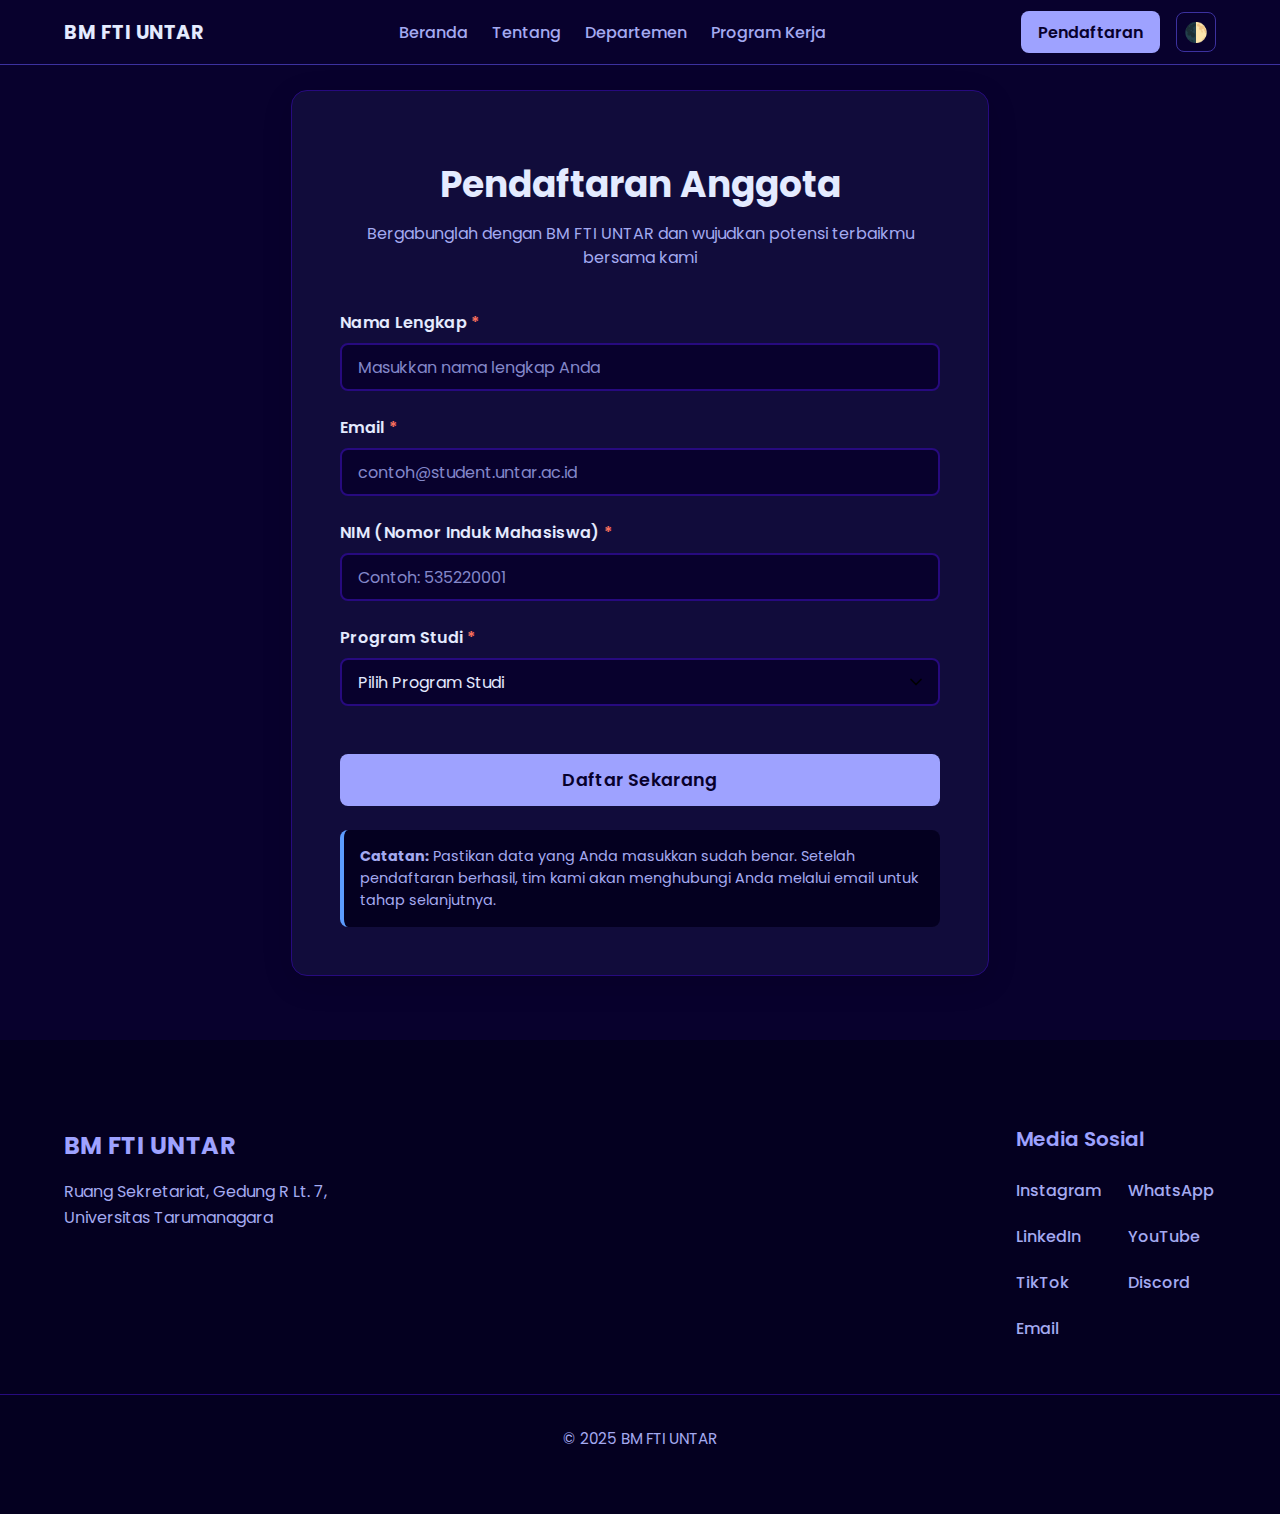
<file: pendaftaran.html>
<!DOCTYPE html>
<html lang="en">

<head>
    <meta charset="UTF-8">
    <meta name="viewport" content="width=device-width, initial-scale=1.0">
    <title>BMFTI</title>

    <link rel="preconnect" href="https://fonts.googleapis.com">
    <link rel="preconnect" href="https://fonts.gstatic.com" crossorigin>
    <link
        href="https://fonts.googleapis.com/css2?family=Poppins:ital,wght@0,100;0,200;0,300;0,400;0,500;0,600;0,700;0,800;0,900;1,100;1,200;1,300;1,400;1,500;1,600;1,700;1,800;1,900&display=swap"
        rel="stylesheet">

    <script src="assets/js/prevent-fouc.js"></script>

    <link rel="stylesheet" href="assets/css/base.css" />
    <link rel="stylesheet" href="assets/css/components.css" />
    <link rel="stylesheet" href="assets/css/pages/pendaftaran.css" />
</head>

<body>
    <!-- NAVBAR -->
    <header class="navbar">
        <a href="index.html" class="navbar__brand">BM FTI UNTAR</a>

        <nav class="navbar__menu" aria-label="Navigasi utama">
            <a href="index.html">Beranda</a>
            <a href="tentang.html">Tentang</a>
            <a href="departemen.html">Departemen</a>
            <a href="#program-kerja">Program Kerja</a>
        </nav>

        <div class="navbar__actions">
            <a href="pendaftaran.html" class="btn btn-primary">Pendaftaran</a>
            <button id="theme-toggle" aria-label="Ubah tema (gelap/terang)">🌓</button>
        </div>
    </header>

    <main>
        <section class="pendaftaran">
            <div class="pendaftaran__container">
                <div class="pendaftaran__header">
                    <h1 class="pendaftaran__title">Pendaftaran Anggota</h1>
                    <p class="pendaftaran__subtitle">
                        Bergabunglah dengan BM FTI UNTAR dan wujudkan potensi terbaikmu bersama kami
                    </p>
                </div>

                <form class="pendaftaran__form" id="registrationForm" novalidate>
                    <div class="form-group">
                        <label for="namaLengkap" class="form-label form-label--required">Nama Lengkap</label>
                        <input type="text" id="namaLengkap" name="namaLengkap" class="form-input"
                            placeholder="Masukkan nama lengkap Anda" required autocomplete="name">
                        <div class="form-error">Nama lengkap wajib diisi</div>
                    </div>

                    <div class="form-group">
                        <label for="email" class="form-label form-label--required">Email</label>
                        <input type="email" id="email" name="email" class="form-input"
                            placeholder="contoh@student.untar.ac.id" required autocomplete="email">
                        <div class="form-error">Email harus valid dan wajib diisi</div>
                    </div>

                    <div class="form-group">
                        <label for="nim" class="form-label form-label--required">NIM (Nomor Induk Mahasiswa)</label>
                        <input type="text" id="nim" name="nim" class="form-input" placeholder="Contoh: 535220001"
                            required pattern="[0-9]{9}" maxlength="9" autocomplete="off">
                        <div class="form-error">NIM harus terdiri dari 9 digit angka</div>
                    </div>

                    <div class="form-group">
                        <label for="programStudi" class="form-label form-label--required">Program Studi</label>
                        <select id="programStudi" name="programStudi" class="form-select" required>
                            <option value="">Pilih Program Studi</option>
                            <option value="teknik-informatika">Teknik Informatika</option>
                            <option value="sistem-informasi">Sistem Informasi</option>
                        </select>
                        <div class="form-error">Program studi wajib dipilih</div>
                    </div>

                    <button type="submit" class="form-submit">
                        Daftar Sekarang
                    </button>
                </form>

                <div class="form-info">
                    <p class="form-info__text">
                        <strong>Catatan:</strong> Pastikan data yang Anda masukkan sudah benar.
                        Setelah pendaftaran berhasil, tim kami akan menghubungi Anda melalui email
                        untuk tahap selanjutnya.
                    </p>
                </div>

                
            </div>
            <div class="pendaftaran__success" id="successMessage">
                <div class="success-icon">✓</div>
                <h2 class="success-title">Pendaftaran Berhasil!</h2>
                <p class="success-message">
                    Terima kasih telah mendaftar sebagai anggota BM FTI UNTAR.
                    Kami akan menghubungi Anda melalui email dalam 1-2 hari kerja.
                </p>
                <div class="success-actions">
                    <a href="index.html" class="btn btn-primary">Kembali ke Beranda</a>
                    <button onclick="resetForm()" class="btn btn-ghost">Daftar Lagi</button>
                </div>
            </div>
        </section>
    </main>

    <footer class="footer">
        <div class="footer__container">
            <div class="footer__column footer__info">
                <h3>BM FTI UNTAR</h3>
                <p>Ruang Sekretariat, Gedung R Lt. 7, Universitas Tarumanagara</p>
            </div>
            <div class="footer__column footer__social">
                <h3>Media Sosial</h3>
                <ul>
                    <li><a href="https://instagram.com" target="_blank">Instagram</a></li>
                    <li><a href="https://wa.me" target="_blank">WhatsApp</a></li>
                    <li><a href="https://linkedin.com" target="_blank">LinkedIn</a></li>
                    <li><a href="https://youtube.com" target="_blank">YouTube</a></li>
                    <li><a href="https://tiktok.com" target="_blank">TikTok</a></li>
                    <li><a href="https://discord.com" target="_blank">Discord</a></li>
                    <li><a href="mailto:bmfti@untar.ac.id">Email</a></li>
                </ul>
            </div>
        </div>
        <div class="footer__copyright">
            <p>© 2025 BM FTI UNTAR</p>
        </div>
    </footer>

    <script src="assets/js/theme.js" defer></script>
    <script src="assets/js/mobile-menu.js"></script>
    <script src="assets/js/pendaftaran.js"></script>
</body>

</html>
</file>
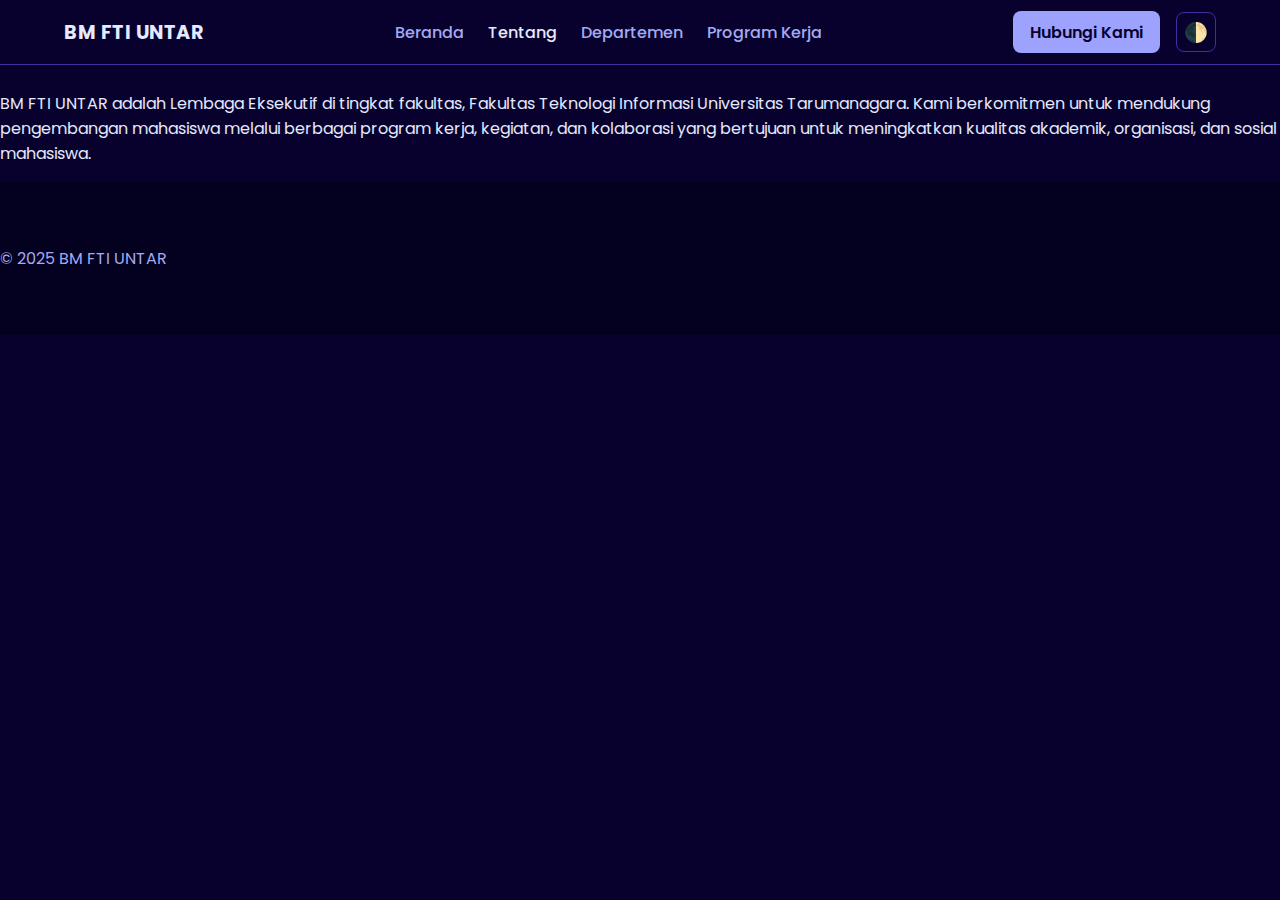
<file: tentang.html>
<!DOCTYPE html>
<html lang="en">

<head>
    <meta charset="UTF-8">
    <meta name="viewport" content="width=device-width, initial-scale=1.0">
    <title>BMFTI</title>

    <link rel="preconnect" href="https://fonts.googleapis.com">
    <link rel="preconnect" href="https://fonts.gstatic.com" crossorigin>
    <link
        href="https://fonts.googleapis.com/css2?family=Poppins:ital,wght@0,100;0,200;0,300;0,400;0,500;0,600;0,700;0,800;0,900;1,100;1,200;1,300;1,400;1,500;1,600;1,700;1,800;1,900&display=swap"
        rel="stylesheet">

    <script src="assets/js/prevent-fouc.js"></script>

    <link rel="stylesheet" href="assets/css/base.css" />
    <link rel="stylesheet" href="assets/css/components.css" />
    <link rel="stylesheet" href="assets/css/pages/home.css" />
</head>

<body>
    <!-- NAVBAR -->
    <header class="navbar">
        <a href="index.html" class="navbar__brand">BM FTI UNTAR</a>

        <nav class="navbar__menu" aria-label="Navigasi utama">
            <a href="index.html">Beranda</a>
            <a href="tentang.html" class="active">Tentang</a>
            <a href="#departemen">Departemen</a>
            <a href="#program-kerja">Program Kerja</a>
        </nav>

        <div class="navbar__actions">
            <a href="#kontak" class="btn btn-primary">Hubungi Kami</a>
            <button id="theme-toggle" aria-label="Ubah tema (gelap/terang)">🌓</button>
        </div>
    </header>

    <main>
        <section class="tentang-detail">
            <h1>Tentang BM FTI UNTAR</h1>
            <p>
                BM FTI UNTAR adalah Lembaga Eksekutif di tingkat fakultas, Fakultas Teknologi Informasi Universitas
                Tarumanagara.
                Kami berkomitmen untuk mendukung pengembangan mahasiswa melalui berbagai program kerja, kegiatan, dan
                kolaborasi
                yang bertujuan untuk meningkatkan kualitas akademik, organisasi, dan sosial mahasiswa.
            </p>
        </section>
    </main>

    <footer class="footer">
        © 2025 BM FTI UNTAR
    </footer>

    <script src="assets/js/theme.js" defer></script>
</body>

</html>
</file>
<file: assets/css/base.css>
html,
body {
  margin: 0;
  padding: 0;
  background: var(--bg);
  color: var(--text);
  font-family: "Poppins", sans-serif, system-ui, -apple-system;
  overflow-x: hidden;
}

:root {
  /* oklch */
  --bg-dark: oklch(0.1 0.085 280);
  --bg: oklch(0.15 0.085 280);
  --bg-light: oklch(0.2 0.085 280);
  --text: oklch(0.96 0.1 280);
  --text-muted: oklch(0.76 0.1 280);
  --highlight: oklch(0.5 0.17 280);
  --border: oklch(0.4 0.17 280);
  --border-muted: oklch(0.3 0.17 280);
  --primary: oklch(0.76 0.17 280);
  --secondary: oklch(0.76 0.17 100);
  --danger: oklch(0.7 0.17 30);
  --warning: oklch(0.7 0.17 100);
  --success: oklch(0.7 0.17 160);
  --info: oklch(0.7 0.17 260);
}

body.light {
  /* oklch */
  --bg-dark: oklch(0.92 0.085 280);
  --bg: oklch(0.96 0.085 280);
  --bg-light: oklch(1 0.085 280);
  --text: oklch(0.15 0.17 280);
  --text-muted: oklch(0.4 0.17 280);
  --highlight: oklch(1 0.17 280);
  --border: oklch(0.6 0.17 280);
  --border-muted: oklch(0.7 0.17 280);
  --primary: oklch(0.4 0.17 280);
  --secondary: oklch(0.4 0.17 100);
  --danger: oklch(0.5 0.17 30);
  --warning: oklch(0.5 0.17 100);
  --success: oklch(0.5 0.17 160);
  --info: oklch(0.5 0.17 260);
}

/* Responsive typography */
@media (max-width: 768px) {
  html {
    font-size: 14px;
  }
}

@media (max-width: 550px) {
  html {
    font-size: 13px;
  }
}
</file>
<file: assets/css/components.css>
/* NAVBAR */
.navbar {
  position: fixed;
  top: 0;
  left: 0;
  right: 0;
  height: 64px;
  display: grid;
  grid-template-columns: auto 1fr auto;
  align-items: center;
  padding: 0 clamp(16px, 5vw, 100px);
  background: var(--bg);
  backdrop-filter: blur(8px);
  border-bottom: 1px solid var(--border);
  z-index: 1000;
}

.navbar__brand {
  font-weight: 700;
  letter-spacing: 0.5px;
  text-decoration: none;
  color: var(--text);
  font-size: clamp(1rem, 2.5vw, 1.2rem);
}

.navbar__menu {
  display: flex;
  align-items: center;
  justify-content: center;
  gap: clamp(12px, 3vw, 24px);
}

.navbar__actions {
  display: flex;
  align-items: center;
  gap: 16px;
}

.navbar__menu a {
  color: var(--text-muted);
  text-decoration: none;
  font-weight: 500;
  font-size: clamp(0.8rem, 2vw, 1rem);
  white-space: nowrap;
}

.navbar__menu a:hover,
.navbar__menu a.active {
  color: var(--text);
}

.btn {
  display: inline-flex;
  align-items: center;
  justify-content: center;
  height: 40px;
  padding: 0 16px;
  border-radius: 8px;
  border: 1px solid transparent;
  cursor: pointer;
  font-weight: 600;
  text-decoration: none;
  transition: 150ms ease;
  font-size: clamp(0.8rem, 2vw, 1rem);
  white-space: nowrap;
}

.btn-primary {
  background: var(--primary);
  color: var(--bg);
}

.btn-primary:hover {
  filter: brightness(1.1);
}

.btn-ghost {
  background: transparent;
  color: var(--text);
  border: 1px solid var(--border);
}

/* THEME SWITCH */
#theme-toggle {
  display: inline-flex;
  align-items: center;
  justify-content: center;
  width: 40px;
  height: 40px;
  border-radius: 8px;
  border: 1px solid var(--border);
  background: transparent;
  color: var(--text);
  cursor: pointer;
  transition: 150ms ease;
  font-size: 1.2rem;
}

#theme-toggle:hover {
  background: var(--bg-light);
}

/* FOOTER */
.footer {
  background: var(--bg-dark);
  color: var(--text-muted);
  padding: clamp(48px, 8vw, 64px) 0;
  margin-top: auto;
}

.footer__container {
  max-width: 1200px;
  margin: 0 auto;
  padding: 0 clamp(32px, 6vw, 64px);
  display: grid;
  grid-template-columns: 1fr 1fr;
  gap: clamp(32px, 6vw, 48px);
  align-items: start;
}

.footer__column {
  display: flex;
  flex-direction: column;
}

.footer__info {
  grid-column: 1;
}

.footer__info h3 {
  font-size: clamp(1.25rem, 3vw, 1.5rem);
  font-weight: 700;
  margin-bottom: 16px;
  color: var(--primary);
  letter-spacing: 0.5px;
}

.footer__info p {
  font-size: clamp(0.9rem, 2.5vw, 1rem);
  line-height: 1.6;
  margin: 0;
  color: var(--text-muted);
  max-width: 300px;
}

.footer__social {
  grid-column: 2;
  justify-self: end;
}

.footer__social h3 {
  font-size: clamp(1.1rem, 3vw, 1.25rem);
  font-weight: 600;
  margin-bottom: 20px;
  color: var(--primary);
}

.footer__social ul {
  list-style: none;
  padding: 0;
  margin: 0;
  display: grid;
  grid-template-columns: repeat(2, 1fr);
  gap: 12px 24px;
  min-width: 200px;
}

.footer__social li {
  display: flex;
}

.footer__social a {
  color: var(--text-muted);
  font-size: clamp(0.9rem, 2.5vw, 1rem);
  text-decoration: none;
  transition: all 150ms ease;
  padding: 4px 0;
  border-bottom: 1px solid transparent;
  font-weight: 500;
}

.footer__social a:hover {
  color: var(--primary);
  border-bottom-color: var(--primary);
  transform: translateX(4px);
}

.footer__copyright {
  grid-column: 1 / -1;
  text-align: center;
  margin-top: clamp(32px, 6vw, 48px);
  padding-top: clamp(24px, 4vw, 32px);
  border-top: 1px solid var(--border-muted);
}

.footer__copyright p {
  font-size: clamp(0.85rem, 2vw, 0.95rem);
  color: var(--text-muted);
  margin: 0;
  font-weight: 400;
}

/* Mobile responsive adjustments */
@media (max-width: 768px) {
  .navbar {
    height: 56px;
    padding: 0 16px;
  }

  .navbar__menu {
    gap: 8px;
  }

  .navbar__menu a {
    font-size: 0.85rem;
  }

  .btn {
    height: 36px;
    padding: 0 12px;
    font-size: 0.85rem;
  }

  #theme-toggle {
    width: 36px;
    height: 36px;
    font-size: 1rem;
  }

  .footer {
    padding: clamp(40px, 8vw, 48px) 0;
  }

  .footer__container {
    grid-template-columns: 1fr;
    gap: 32px;
    text-align: left;
  }

  .footer__info {
    grid-column: 1;
  }

  .footer__social {
    grid-column: 1;
    justify-self: start;
  }

  .footer__social ul {
    grid-template-columns: repeat(2, 1fr);
    gap: 16px 20px;
    min-width: unset;
    width: 100%;
  }

  .footer__copyright {
    margin-top: 32px;
    padding-top: 24px;
  }
}

@media (max-width: 550px) {
  .navbar {
    height: 52px;
    grid-template-columns: 1fr auto;
  }

  .navbar__menu {
    display: none;
  }

  .navbar__actions {
    gap: 8px;
  }

  .btn {
    height: 32px;
    padding: 0 8px;
    font-size: 0.8rem;
  }

  #theme-toggle {
    width: 32px;
    height: 32px;
    font-size: 0.9rem;
  }

  .footer {
    padding: 32px 0;
  }

  .footer__container {
    gap: 24px;
  }

  .footer__info h3 {
    margin-bottom: 12px;
  }

  .footer__social h3 {
    margin-bottom: 16px;
  }

  .footer__social ul {
    grid-template-columns: 1fr;
    gap: 12px;
  }

  .footer__social a {
    padding: 8px 0;
  }

  .footer__copyright {
    margin-top: 24px;
    padding-top: 20px;
  }
}

/* Mobile menu toggle */
.navbar__toggle {
  display: none;
  align-items: center;
  justify-content: center;
  width: 40px;
  height: 40px;
  border: 1px solid var(--border);
  border-radius: 8px;
  background: transparent;
  color: var(--text);
  cursor: pointer;
  font-size: 1.2rem;
  transition: 150ms ease;
}

.navbar__toggle:hover {
  background: var(--bg-light);
}

@media (max-width: 550px) {
  .navbar__toggle {
    display: flex;
    width: 32px;
    height: 32px;
    font-size: 1rem;
  }
}
</file>
<file: assets/css/pages/pendaftaran.css>
/* PENDAFTARAN PAGE */
.pendaftaran {
  min-height: 50vh;
  padding: clamp(80px, 10vh, 120px) 16px clamp(48px, 8vw, 64px);
  background: var(--bg);
  display: flex;
  align-items: center;
  justify-content: center;
}

.pendaftaran__container {
  max-width: 600px;
  width: 100%;
  background: var(--bg-light);
  border-radius: 16px;
  padding: clamp(32px, 6vw, 48px);
  box-shadow: 0 8px 32px rgba(0, 0, 0, 0.1);
  border: 1px solid var(--border-muted);
}

.pendaftaran__header {
  text-align: center;
  margin-bottom: clamp(32px, 6vw, 40px);
}

.pendaftaran__title {
  font-size: clamp(1.75rem, 4vw, 2.25rem);
  font-weight: 700;
  margin-bottom: 8px;
  line-height: 1.2;
  color: var(--text);
}

.pendaftaran__subtitle {
  font-size: clamp(0.9rem, 2.5vw, 1rem);
  color: var(--text-muted);
  line-height: 1.5;
}

.pendaftaran__form {
  display: flex;
  flex-direction: column;
  gap: clamp(20px, 4vw, 24px);
}

.form-group {
  display: flex;
  flex-direction: column;
  gap: 8px;
}

.form-label {
  font-size: clamp(0.9rem, 2.2vw, 1rem);
  font-weight: 600;
  color: var(--text);
  letter-spacing: 0.02em;
}

.form-label--required::after {
  content: " *";
  color: var(--danger);
}

.form-input,
.form-select {
  width: 100%;
  height: 48px;
  padding: 0 16px;
  border: 2px solid var(--border-muted);
  border-radius: 8px;
  background: var(--bg);
  color: var(--text);
  font-size: clamp(0.9rem, 2.2vw, 1rem);
  font-family: inherit;
  transition: all 150ms ease;
  box-sizing: border-box;
}

.form-input:focus,
.form-select:focus {
  outline: none;
  border-color: var(--primary);
  box-shadow: 0 0 0 3px rgba(118, 74, 188, 0.1);
}

.form-input:hover,
.form-select:hover {
  border-color: var(--border);
}

.form-select {
  cursor: pointer;
  appearance: none;
  background-image: url("data:image/svg+xml;charset=UTF-8,%3csvg xmlns='http://www.w3.org/2000/svg' viewBox='0 0 24 24' fill='none' stroke='currentColor' stroke-width='2' stroke-linecap='round' stroke-linejoin='round'%3e%3cpolyline points='6,9 12,15 18,9'%3e%3c/polyline%3e%3c/svg%3e");
  background-repeat: no-repeat;
  background-position: right 12px center;
  background-size: 20px;
  padding-right: 44px;
}

.form-input::placeholder {
  color: var(--text-muted);
  opacity: 0.8;
}

.form-error {
  font-size: clamp(0.8rem, 2vw, 0.9rem);
  color: var(--danger);
  margin-top: 4px;
  display: none;
}

.form-group.error .form-input,
.form-group.error .form-select {
  border-color: var(--danger);
  box-shadow: 0 0 0 3px rgba(239, 68, 68, 0.1);
}

.form-group.error .form-error {
  display: block;
}

.form-submit {
  margin-top: clamp(16px, 3vw, 24px);
  height: 52px;
  background: var(--primary);
  color: var(--bg);
  border: none;
  border-radius: 8px;
  font-size: clamp(1rem, 2.5vw, 1.1rem);
  font-weight: 600;
  font-family: inherit;
  cursor: pointer;
  transition: all 150ms ease;
  letter-spacing: 0.02em;
}

.form-submit:hover {
  filter: brightness(1.1);
  transform: translateY(-2px);
  box-shadow: 0 4px 16px rgba(118, 74, 188, 0.3);
}

.form-submit:active {
  transform: translateY(0);
}

.form-submit:disabled {
  opacity: 0.6;
  cursor: not-allowed;
  transform: none;
  box-shadow: none;
}

.form-info {
  margin-top: clamp(20px, 4vw, 24px);
  padding: 16px;
  background: var(--bg-dark);
  border-radius: 8px;
  border-left: 4px solid var(--info);
}

.form-info__text {
  font-size: clamp(0.85rem, 2vw, 0.9rem);
  color: var(--text-muted);
  line-height: 1.5;
  margin: 0;
}

/* Success state */
.pendaftaran__success {
  display: none;
  text-align: center;
  padding: clamp(32px, 6vw, 40px);
}

.pendaftaran__success.show {
  display: block;
}

.success-icon {
  width: 64px;
  height: 64px;
  margin: 0 auto 24px;
  background: var(--success);
  border-radius: 50%;
  display: flex;
  align-items: center;
  justify-content: center;
  font-size: 2rem;
  color: var(--bg);
}

.success-title {
  font-size: clamp(1.5rem, 3.5vw, 1.75rem);
  font-weight: 700;
  margin-bottom: 12px;
  color: var(--text);
}

.success-message {
  font-size: clamp(0.9rem, 2.2vw, 1rem);
  color: var(--text-muted);
  line-height: 1.6;
  margin-bottom: 24px;
}

.success-actions {
  display: flex;
  gap: 16px;
  justify-content: center;
  flex-wrap: wrap;
}

/* Mobile adjustments */
@media (max-width: 768px) {
  .pendaftaran {
    padding: 80px 16px 48px;
  }

  .pendaftaran__container {
    padding: 24px;
    border-radius: 12px;
  }

  .form-input,
  .form-select {
    height: 44px;
    padding: 0 12px;
  }

  .form-select {
    padding-right: 40px;
    background-size: 18px;
    background-position: right 10px center;
  }

  .form-submit {
    height: 48px;
  }

  .success-actions {
    flex-direction: column;
    align-items: center;
  }

  .success-actions .btn {
    width: 100%;
    max-width: 200px;
  }
}

@media (max-width: 480px) {
  .pendaftaran {
    padding: 70px 12px 32px;
  }

  .pendaftaran__container {
    padding: 20px;
    border-radius: 8px;
  }

  .form-input,
  .form-select {
    height: 42px;
    font-size: 16px; /* Prevents zoom on iOS */
  }

  .form-submit {
    height: 46px;
  }

  .success-icon {
    width: 56px;
    height: 56px;
    font-size: 1.75rem;
  }
}

/* High contrast mode */
@media (prefers-contrast: high) {
  .form-input,
  .form-select {
    border-width: 2px;
  }

  .form-input:focus,
  .form-select:focus {
    box-shadow: 0 0 0 4px rgba(118, 74, 188, 0.2);
  }
}

/* Reduced motion */
@media (prefers-reduced-motion: reduce) {
  .form-input,
  .form-select,
  .form-submit {
    transition: none;
  }

  .form-submit:hover {
    transform: none;
  }
}
</file>
<file: assets/css/pages/home.css>
/* HERO */
.hero {
  position: relative;
  min-height: 100vh;
  display: flex;
  align-items: center;
  justify-content: center;
  padding-top: 64px;
  overflow: hidden;
  background: var(--bg-dark);
}

.hero::before {
  content: "";
  position: absolute;
  inset: 0;
  background: url("../../img/home/hero.png") center/cover no-repeat;
  filter: brightness(1);
  z-index: 0;
}

.hero::after {
  content: "";
  position: absolute;
  inset: 0;
  background: linear-gradient(to bottom, transparent, var(--bg));
  z-index: 0.5;
}

.hero__content {
  position: relative;
  text-align: center;
  z-index: 1;
  padding: 0 16px;
  margin-top: clamp(200px, 30vh, 300px);
  max-width: 800px;
  width: 100%;
}

.hero__title {
  font-size: clamp(2.5rem, 8vw, 4.5rem);
  font-weight: 800;
  margin: 0 0 0.5rem 0;
  line-height: 1.1;
}

.hero__tagline {
  font-size: clamp(1rem, 3vw, 1.5rem);
  font-weight: 600;
  letter-spacing: 0.1em;
  margin-top: clamp(-10px, -2vw, -20px);
  text-transform: uppercase;
  color: var(--text-muted);
  line-height: 1.2;
}

/* TENTANG SECTION */
.tentang {
  padding: clamp(48px, 8vw, 64px) 16px;
  background: var(--bg);
}

.tentang__container {
  display: flex;
  flex-wrap: wrap;
  align-items: center;
  gap: clamp(24px, 5vw, 32px);
  max-width: 1200px;
  margin: 0 auto;
}

.tentang__text {
  flex: 1;
  min-width: 280px;
}

.tentang__title {
  font-size: clamp(1.75rem, 4vw, 2rem);
  font-weight: 700;
  margin-bottom: 16px;
  line-height: 1.2;
}

.tentang__description {
  font-size: clamp(0.9rem, 2.5vw, 1rem);
  color: var(--text-muted);
  margin-bottom: 24px;
  line-height: 1.6;
}

.tentang__image {
  flex: 1;
  min-width: 280px;
  text-align: center;
}

.tentang__image img {
  max-width: 100%;
  height: auto;
  border-radius: 8px;
  box-shadow: 0 4px 8px rgba(0, 0, 0, 0.1);
}

/* PROGRAM KERJA SECTION */
.program-kerja {
  padding: clamp(48px, 8vw, 64px) 16px;
  background: var(--bg-light);
}

.program-kerja__container {
  max-width: 1200px;
  margin: 0 auto;
  text-align: center;
}

.program-kerja__title {
  font-size: clamp(1.75rem, 4vw, 2rem);
  font-weight: 700;
  margin-bottom: clamp(24px, 5vw, 32px);
  line-height: 1.2;
}

.program-kerja__list {
  display: grid;
  grid-template-columns: repeat(auto-fit, minmax(280px, 1fr));
  gap: clamp(24px, 4vw, 32px);
  margin-bottom: clamp(24px, 5vw, 32px);
}

.program-kerja__item {
  background: var(--bg);
  border-radius: 12px;
  box-shadow: 0 4px 12px rgba(0, 0, 0, 0.1);
  padding: clamp(16px, 3vw, 20px);
  text-align: left;
  transition: transform 150ms ease, box-shadow 150ms ease;
}

.program-kerja__item:hover {
  transform: translateY(-4px);
  box-shadow: 0 8px 24px rgba(0, 0, 0, 0.15);
}

.program-kerja__image {
  width: 100%;
  border-radius: 8px;
  margin-bottom: 16px;
  aspect-ratio: 16/9;
  object-fit: cover;
}

.program-kerja__name {
  font-size: clamp(1.25rem, 3vw, 1.5rem);
  font-weight: 700;
  margin-bottom: 8px;
  line-height: 1.2;
}

.program-kerja__theme {
  font-size: clamp(0.85rem, 2.2vw, 1rem);
  font-weight: 600;
  color: var(--text-muted);
  margin-bottom: 16px;
  line-height: 1.3;
}

.program-kerja__description {
  font-size: clamp(0.8rem, 2vw, 0.9rem);
  line-height: 1.6;
  margin-bottom: 16px;
  color: var(--text-muted);
}

/* Mobile specific adjustments */
@media (max-width: 768px) {
  .hero {
    padding-top: 56px;
  }

  .hero__content {
    margin-top: clamp(150px, 25vh, 200px);
  }

  .tentang__container {
    flex-direction: column;
    text-align: center;
  }

  .tentang__text {
    order: 2;
  }

  .tentang__image {
    order: 1;
  }

  .program-kerja__list {
    grid-template-columns: 1fr;
  }
}

@media (max-width: 480px) {
  .hero {
    padding-top: 52px;
    min-height: 80vh;
  }

  .hero__content {
    margin-top: clamp(100px, 20vh, 150px);
    padding: 0 20px;
  }

  .tentang {
    padding: 32px 20px;
  }

  .program-kerja {
    padding: 32px 20px;
  }

  .program-kerja__item {
    padding: 16px;
    border-radius: 8px;
  }

  .program-kerja__image {
    border-radius: 6px;
  }

  .program-kerja__more {
    width: 100%;
    max-width: 300px;
    margin: 24px auto 0;
    text-align: center;
  }
}

/* Landscape mobile adjustments */
@media (max-width: 768px) and (orientation: landscape) {
  .hero {
    min-height: 100vh;
  }

  .hero__content {
    margin-top: clamp(50px, 15vh, 100px);
  }
}

/* High DPI displays */
@media (-webkit-min-device-pixel-ratio: 2), (min-resolution: 192dpi) {
  .program-kerja__item {
    box-shadow: 0 2px 8px rgba(0, 0, 0, 0.08);
  }

  .program-kerja__item:hover {
    box-shadow: 0 4px 16px rgba(0, 0, 0, 0.12);
  }
}
</file>
